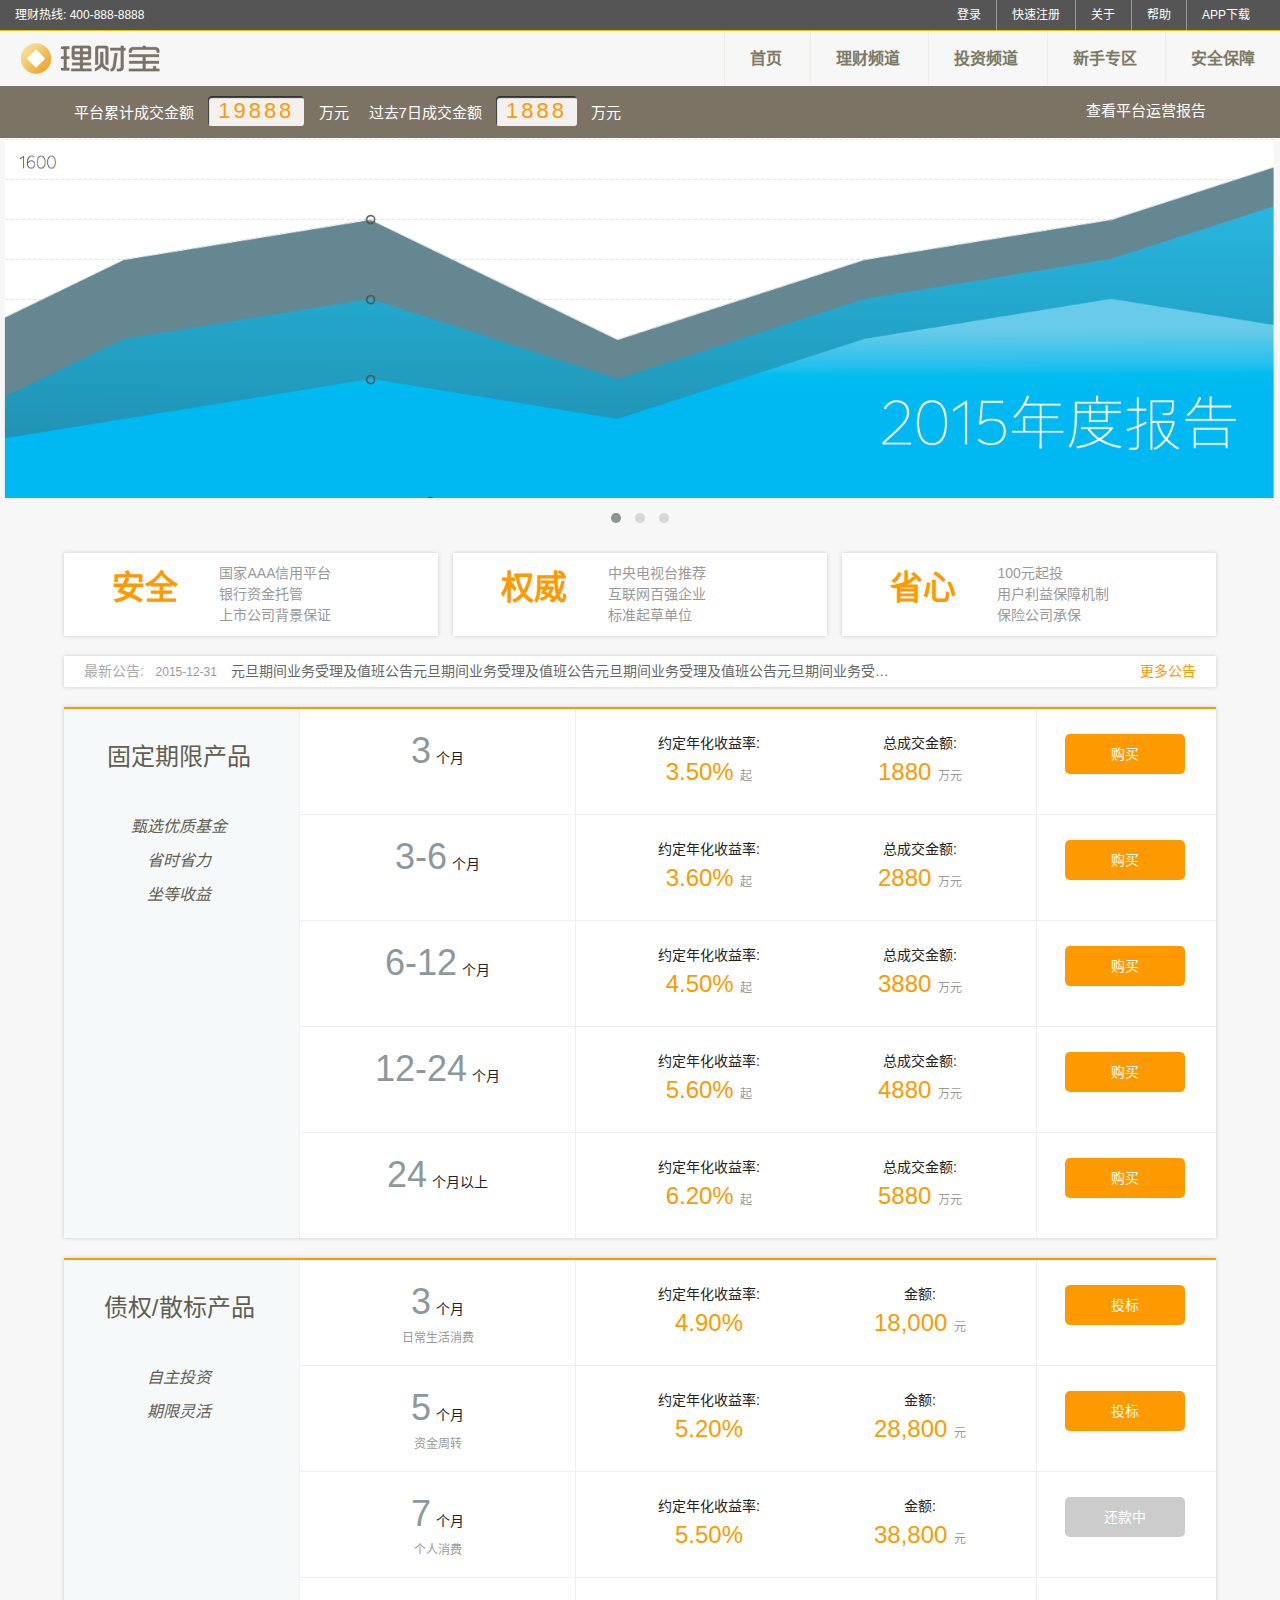
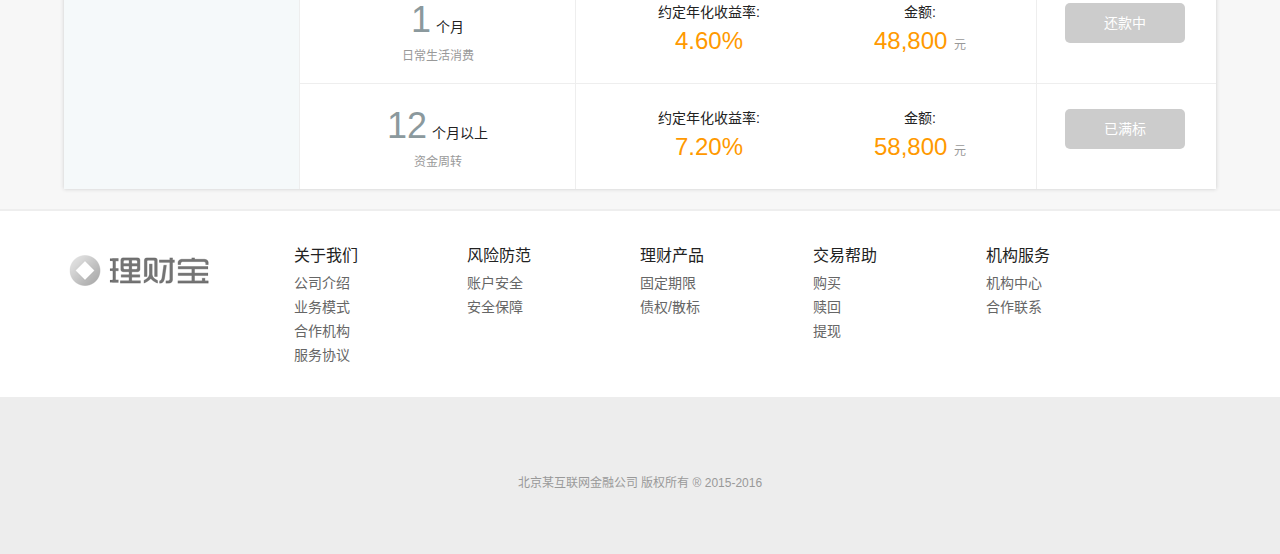
<file: index.html>
<!doctype html>
<html lang="zh-CN">
<head>
    <meta charset="UTF-8">
    <meta http-equiv="x-ua-compatible" content="ie=edge">
    <!--#以上代码告诉IE浏览器，IE8/9及以后的版本都会以最高版本IE来渲染页面-->
    <title>理财宝 首页</title>
    <meta name="viewport" content="width=device-width, initial-scale=1">
    <!-- build:css css/combined.css -->
    <link rel="stylesheet" href="css/normalize.css">
    <link rel="stylesheet" href="js/vendor/owl.carousel.2.1.0/assets/owl.carousel.min.css">
    <link rel="stylesheet" href="js/vendor/owl.carousel.2.1.0/assets/owl.theme.default.min.css">
    <link rel="stylesheet" href="css/main.css">
    <!-- endbuild -->
</head>
<body>
<!--[if lte IE 8]>
<p class="browserupgrade">您的浏览器版本老的可笑, 请到 <a href="http://browsehappy.com/">这里</a> 更新, 以获取最佳的体验</p>
<![endif]-->

<header>
    <nav class="top">
        <span class="tel">理财热线: 400-888-8888</span>
        <ul>
            <li><a href="#">登录</a></li>
            <li><a href="#">快速注册</a></li>
            <li><a href="#">关于</a></li>
            <li><a href="#">帮助</a></li>
            <li><a href="#">APP下载</a></li>
        </ul>
    </nav>
    <nav class="main">
        <a href="#" class="brand"><img src="img/logo@1x.png" alt="回到首页"></a>
        <ul>
            <li><a href="#">首页</a></li>
            <li><a href="#">理财频道</a></li>
            <li><a href="#">投资频道</a></li>
            <li><a href="#">新手专区</a></li>
            <li><a href="#">安全保障</a></li>
        </ul>
    </nav>
</header>

<div class="container">
    <div class="transaction clearfix">
        <div class="trans-content">
            <div class="trans-data">
                <span>平台累计成交金额</span>
                <span class="trans-money">19888</span>
                <span>万元</span>
            </div>
            <div class="trans-data">
                <span>过去7日成交金额</span>
                <span class="trans-money">1888</span>
                <span>万元</span>
            </div>
            <div class="trans-report">
                <a href="#">查看平台运营报告</a>
            </div>
        </div>
    </div>

    <div class="ad">
        <div class="owl-carousel owl-theme">
            <div class="item">
                <picture>
                    <source srcset="img/ad001-l.png" media="(min-width:50em)">
                    <source srcset="img/ad001-m.png" media="(min-width:30em)">
                    <img src="img/ad001.png" alt="2015年度报告">
                </picture>
            </div>
            <div class="item">
                <picture>
                    <source srcset="img/ad002-l.png" media="(min-width: 50em)">
                    <source srcset="img/ad002-m.png" media="(min-width: 30em)">
                    <img srcset="img/ad002.png" alt="新年红包">
                </picture>
            </div>
            <div class="item">
                <picture>
                    <source srcset="img/ad003-l.png" media="(min-width: 50em)">
                    <source srcset="img/ad003-m.png" media="(min-width: 30em)">
                    <img srcset="img/ad003.png" alt="新手秘籍">
                </picture>
            </div>
        </div>
    </div>

    <section class="feature">
        <div class="item">
            <h3>安全</h3>
            <p>国家AAA信用平台<br>银行资金托管<br>上市公司背景保证</p>
        </div>
        <div class="item">
            <h3>权威</h3>
            <p>中央电视台推荐<br>互联网百强企业<br>标准起草单位</p>
        </div>
        <div class="item">
            <h3>省心</h3>
            <p>100元起投<br>用户利益保障机制<br>保险公司承保</p>
        </div>
    </section>

    <div class="notice clearfix">
        <a href="#"><span>2015-12-31</span>
            元旦期间业务受理及值班公告元旦期间业务受理及值班公告元旦期间业务受理及值班公告元旦期间业务受理及值班公告元旦期间业务受理及值班公告元旦期间业务受理及值班公告元旦期间业务受理及值班公告元旦期间业务受理及值班公告元旦期间业务受理及值班公告</a>
        <a href="#" class="more">更多公告</a>
    </div>

    <section class="product clearfix">
        <h2>固定期限产品
            <em>甄选优质基金</em>
            <em>省时省力</em>
            <em>坐等收益</em>
        </h2>

        <div class="product-content">
            <div class="item clearfix">
                <h3><em>3</em>个月</h3>
                <div class="info">
                    <p>约定年化收益率: <span class="year-rate">3.50% <i>起</i></span></p>
                    <p>总成交金额: <span class="money">1880 <i>万元</i></span></p>
                </div>
                <div class="buy">
                    <a href="#">购买</a>
                </div>
            </div>

            <div class="item clearfix">
                <h3><em>3-6</em>个月</h3>
                <div class="info">
                    <p>约定年化收益率: <span class="year-rate">3.60% <i>起</i></span></p>
                    <p>总成交金额: <span class="money">2880 <i>万元</i></span></p>
                </div>
                <div class="buy">
                    <a href="#">购买</a>
                </div>
            </div>

            <div class="item clearfix">
                <h3><em>6-12</em>个月</h3>
                <div class="info">
                    <p>约定年化收益率: <span class="year-rate">4.50% <i>起</i></span></p>
                    <p>总成交金额: <span class="money">3880 <i>万元</i></span></p>
                </div>
                <div class="buy">
                    <a href="#">购买</a>
                </div>
            </div>

            <div class="item clearfix">
                <h3><em>12-24</em>个月</h3>
                <div class="info">
                    <p>约定年化收益率: <span class="year-rate">5.60% <i>起</i></span></p>
                    <p>总成交金额: <span class="money">4880 <i>万元</i></span></p>
                </div>
                <div class="buy">
                    <a href="#">购买</a>
                </div>
            </div>

            <div class="item clearfix">
                <h3><em>24</em>个月以上</h3>
                <div class="info">
                    <p>约定年化收益率: <span class="year-rate">6.20% <i>起</i></span></p>
                    <p>总成交金额: <span class="money">5880 <i>万元</i></span></p>
                </div>
                <div class="buy">
                    <a href="#">购买</a>
                </div>
            </div>
        </div>
    </section>

    <section class="product clearfix">
        <h2>债权/散标产品
            <em>自主投资</em>
            <em>期限灵活</em>
        </h2>

        <div class="product-content">
            <div class="item clearfix">
                <h3><em>3</em>个月 <i>日常生活消费</i></h3>
                <div class="info">
                    <p>约定年化收益率: <span class="year-rate">4.90%</span></p>
                    <p>金额: <span class="money">18,000 <i>元</i></span></p>
                </div>
                <div class="buy">
                    <a href="#">投标</a>
                </div>
            </div>

            <div class="item clearfix">
                <h3><em>5</em>个月 <i>资金周转</i></h3>
                <div class="info">
                    <p>约定年化收益率: <span class="year-rate">5.20%</span></p>
                    <p>金额: <span class="money">28,800 <i>元</i></span></p>
                </div>
                <div class="buy">
                    <a href="#">投标</a>
                </div>
            </div>

            <div class="item clearfix">
                <h3><em>7</em>个月 <i>个人消费</i></h3>
                <div class="info">
                    <p>约定年化收益率: <span class="year-rate">5.50%</span></p>
                    <p>金额: <span class="money">38,800 <i>元</i></span></p>
                </div>
                <div class="buy">
                    <a href="#" class="disabled">还款中</a>
                </div>
            </div>

            <div class="item clearfix">
                <h3><em>1</em>个月 <i>日常生活消费</i></h3>
                <div class="info">
                    <p>约定年化收益率: <span class="year-rate">4.60%</span></p>
                    <p>金额: <span class="money">48,800 <i>元</i></span></p>
                </div>
                <div class="buy">
                    <a href="#" class="disabled">还款中</a>
                </div>
            </div>

            <div class="item clearfix">
                <h3><em>12</em>个月以上 <i>资金周转</i></h3>
                <div class="info">
                    <p>约定年化收益率: <span class="year-rate">7.20%</span></p>
                    <p>金额: <span class="money">58,800 <i>元</i></span></p>
                </div>
                <div class="buy">
                    <a href="#" class="disabled">已满标</a>
                </div>
            </div>
        </div>
    </section>

    <nav class="footer">
        <div class="footer-content clearfix">
            <p class="brand"></p>
            <ul>
                <li class="title">关于我们</li>
                <li><a href="#">公司介绍</a></li>
                <li><a href="#">业务模式</a></li>
                <li><a href="#">合作机构</a></li>
                <li><a href="#">服务协议</a></li>
            </ul>
            <ul>
                <li class="title">风险防范</li>
                <li><a href="#">账户安全</a></li>
                <li><a href="#">安全保障</a></li>
            </ul>
            <ul>
                <li class="title">理财产品</li>
                <li><a href="#">固定期限</a></li>
                <li><a href="#">债权/散标</a></li>
            </ul>
            <ul>
                <li class="title">交易帮助</li>
                <li><a href="#">购买</a></li>
                <li><a href="#">赎回</a></li>
                <li><a href="#">提现</a></li>
            </ul>
            <ul>
                <li class="title">机构服务</li>
                <li><a href="#">机构中心</a></li>
                <li><a href="#">合作联系</a></li>
            </ul>
        </div>
    </nav>
</div>

<footer>
    <ul>
        <li><span class="icon icon-zfywxk">支付业务许可证</span></li>
        <li><span class="icon icon-pcirk">PCI认证</span></li>
        <li><span class="icon icon-visayz">Visa 验证</span></li>
        <li><span class="icon icon-vsjmfw">VerSign加密服务</span></li>
        <li><span class="icon icon-wlgs">网络工商</span></li>
        <li><span class="icon icon-rzcx">电子商务协会认证诚信网</span></li>
        <li><span class="icon icon-gs">北京工商</span></li>
    </ul>
    <p>北京某互联网金融公司 版权所有 ® 2015-2016</p>
</footer>

<!-- build:js js/combined.js -->
<script src="js/modernizr.js"></script>
<script src="js/vendor/jquery.min.js"></script>
<script src="js/vendor/owl.carousel.2.1.0/owl.carousel.min.js"></script>
<script src="js/vendor/picturefill.min.js"></script>
<script src="js/main.js"></script>
<!-- endbuild -->
</body>
</html>
</file>
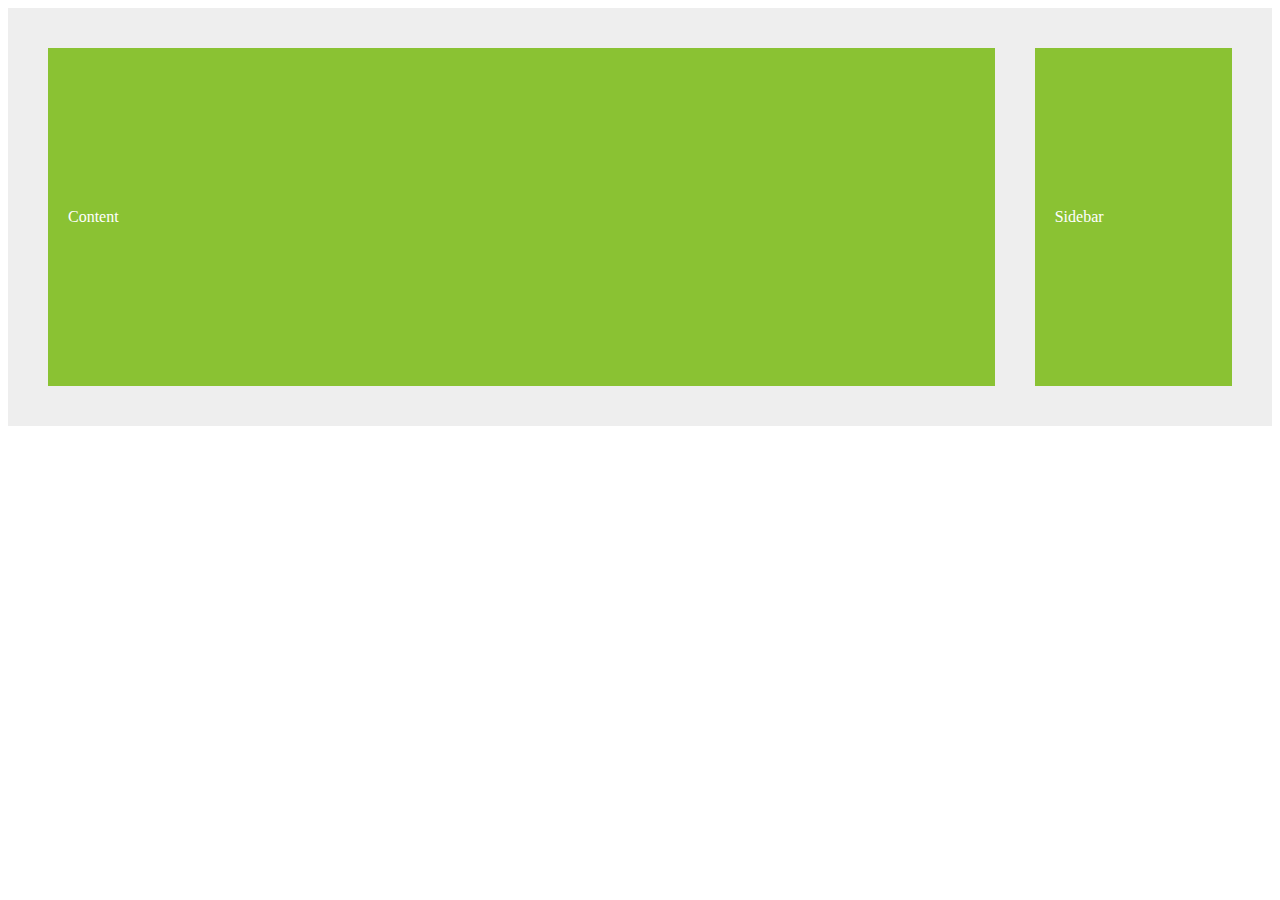
<file: test/box-sizing.html>
<!doctype html>
<html lang="en">
<head>
    <meta charset="UTF-8">
    <meta name="viewport"
          content="width=device-width, user-scalable=no, initial-scale=1.0, maximum-scale=1.0, minimum-scale=1.0">
    <meta http-equiv="X-UA-Compatible" content="ie=edge">
    <title>box-sizing</title>
    <style>
        .container:after, .container:before {
            content: "";
            display: table;
        }

        .container:after {
            clear: both;
            overflow: hidden;
        }

        .container {
            zoom: 1;
        }

        .container, .content, .sidebar {
            box-sizing: border-box;
            color: #fff;
        }

        .container {
            width: 100%;
            max-width: 80em; /* 1280 */
            padding: 2.5em; /* 40 */
            background: #eee;
        }

        .content, .sidebar {
            padding: 10em 1.25em;
        }

        .content {
            width: 80%; /* 960 */
            float: left;
            background: #8ac233;
        }

        .sidebar {
            width: 16.666%; /* 200 */
            float: right;
            background: #8ac233;
        }

        @media only screen and (max-width: 40em) /* 640 */ {
            .content, .sidebar {
                width: 100%;
                float: none;
            }

            .sidebar {
                margin-top: 1.25em; /* 20 */
            }
        }
    </style>
</head>
<body>
<div class="container">
    <div class="content">Content</div>
    <div class="sidebar">Sidebar</div>
</div>
</body>
</html>
</file>
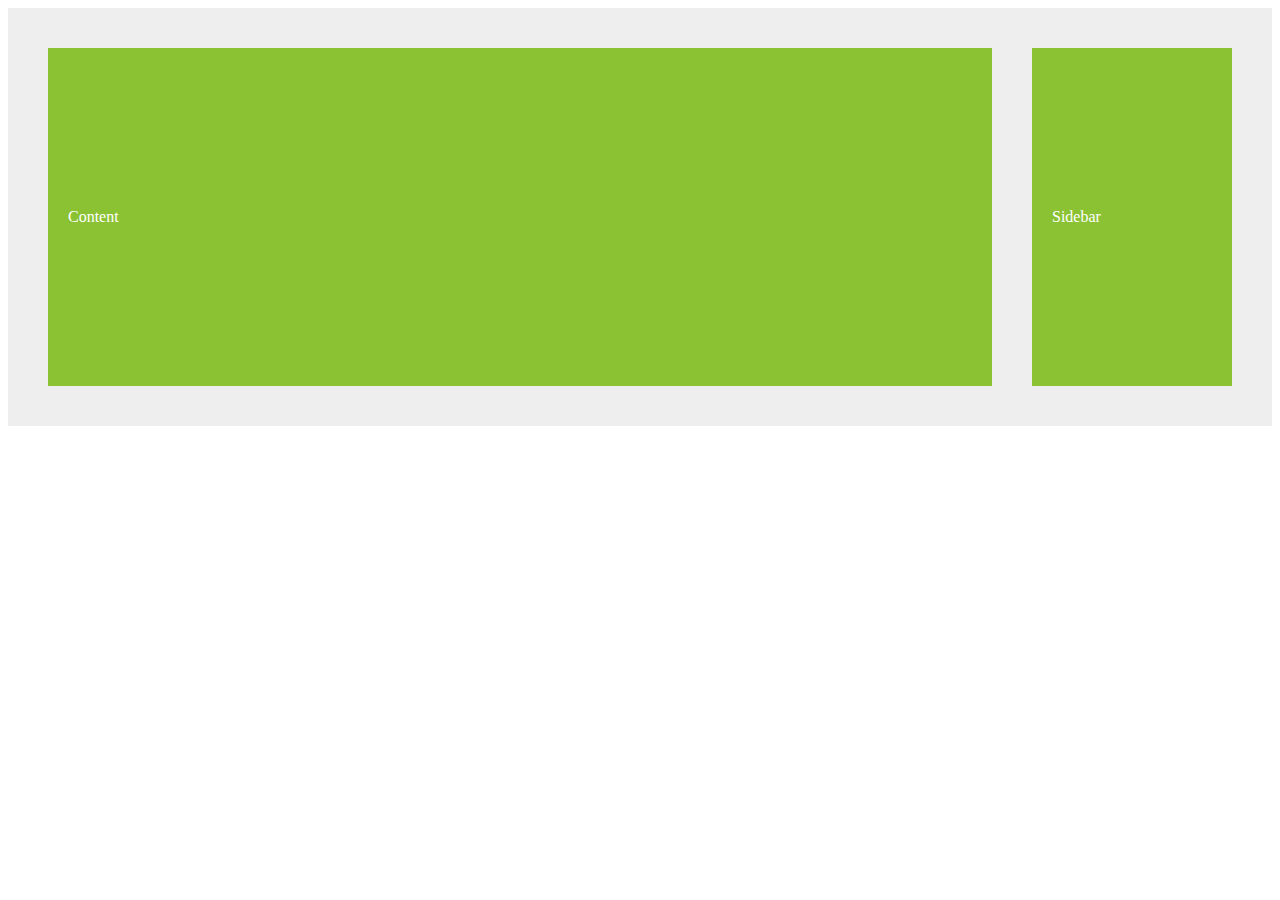
<file: test/calc.html>
<!doctype html>
<html lang="en">
<head>
    <meta charset="UTF-8">
    <meta name="viewport"
          content="width=device-width, user-scalable=no, initial-scale=1.0, maximum-scale=1.0, minimum-scale=1.0">
    <meta http-equiv="X-UA-Compatible" content="ie=edge">
    <title>calc</title>
    <style>
        .container:after, .container:before {
            content: "";
            display: table;
        }

        .container:after {
            clear: both;
            overflow: hidden;
        }

        .container {
            zoom: 1;
        }

        .container, .content, .sidebar {
            box-sizing: border-box;
            color: #fff;
        }

        .container {
            width: 100%;
            max-width: 80em; /* 1280 */
            padding: 2.5em; /* 40 */
            background: #eee;
        }

        .content, .sidebar {
            padding: 10em 1.25em;
        }

        .content {
            width: 80%; /* 960 */
            width: -webkit-calc(100% - 15em); /* 240 */
            width: calc(100% - 15em); /* 240 */
            float: left;
            background: #8ac233;
        }

        .sidebar {
            width: 16.666%; /* 200 */
            width: -webkit-calc(12.5em); /* 200 */
            width: calc(12.5em); /* 200 */
            float: right;
            background: #8ac233;
        }

        @media only screen and (max-width: 40em) /* 640 */ {
            .content, .sidebar {
                width: 100%;
                float: none;
            }

            .sidebar {
                margin-top: 1.25em; /* 20 */
            }
        }
    </style>
</head>
<body>
<div class="container">
    <div class="content">Content</div>
    <div class="sidebar">Sidebar</div>
</div>
</body>
</html>
</file>
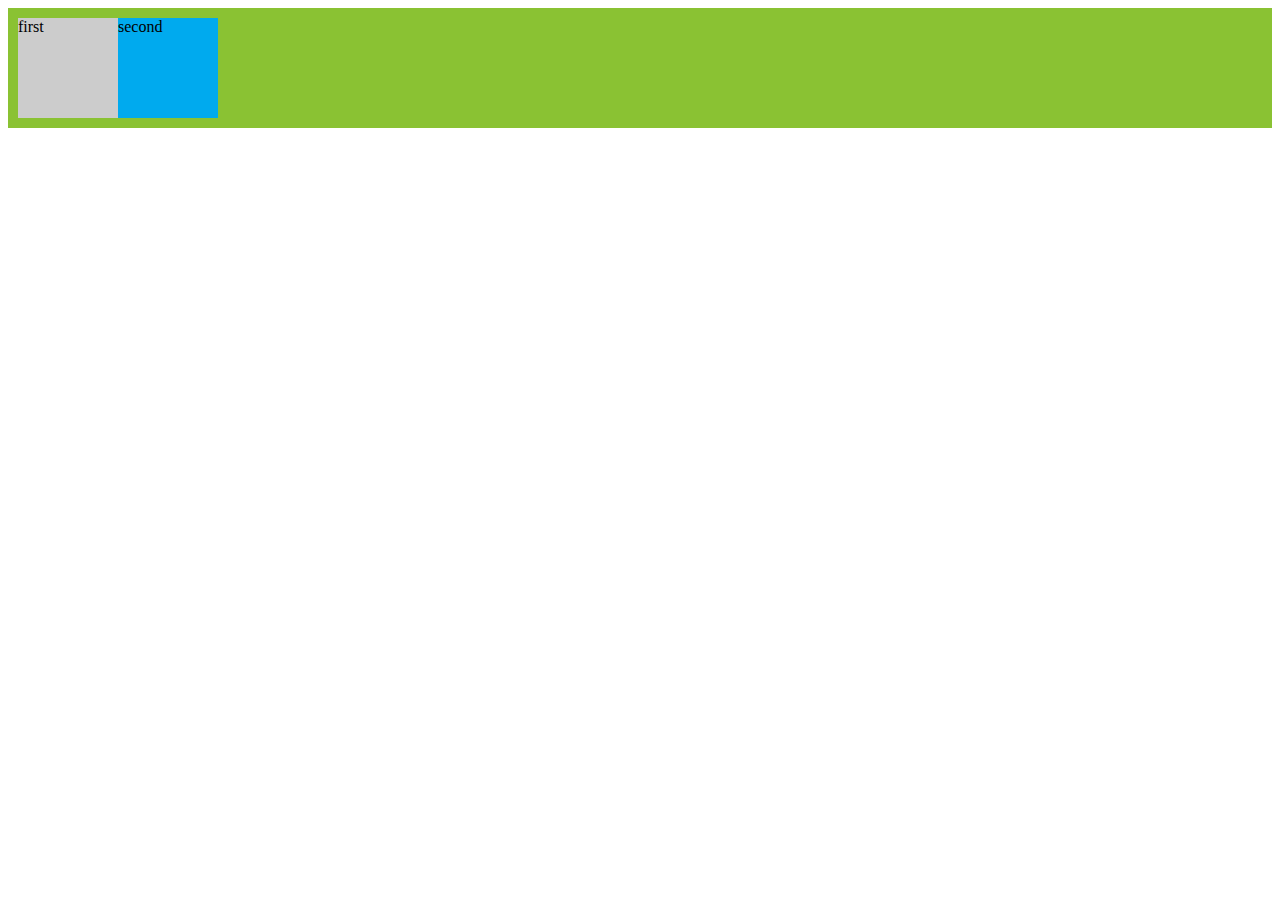
<file: test/clearfix.html>
<!DOCTYPE html>
<html lang="en">
<head>
    <meta charset="UTF-8">
    <title>clearfix</title>
    <style>
        .content{
            background-color: #8ac233;
            padding: 10px;
            /*float: left;*/
        }
        .first{
            float: left;
            width: 100px;
            height: 100px;
            background-color: #cccccc;
        }
        .second{
            float: left;
            width: 100px;
            height: 100px;
            background-color: #00aaee;
        }
        .clearfix:before,.clearfix:after{
            content: '';
            display: table;
        }
        .clearfix:after{
            clear: both;
        }
    </style>
</head>
<body>
<div class="content clearfix">
    <div class="first">first</div>
    <div class="second">second</div>
</div>
</body>
</html>
</file>
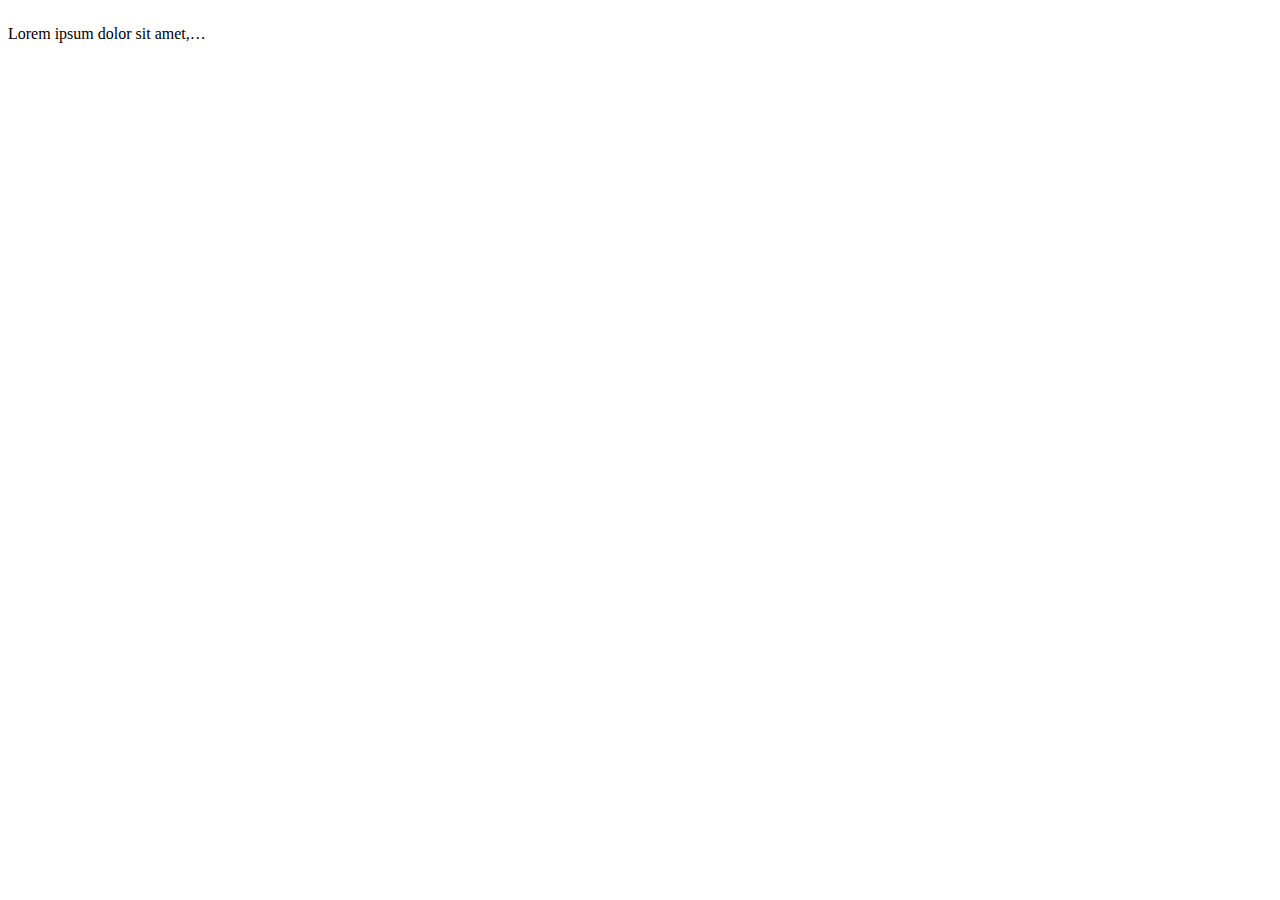
<file: test/hiddenTxt.html>
<!DOCTYPE html>
<html lang="en">
<head>
    <meta charset="UTF-8">
    <title>hidden txt</title>
    <style>
        p{
            display: inline-block;
            width: 200px;
            height: 20px;
            line-height: 20px;
            overflow: hidden;
            text-overflow: ellipsis;
            white-space: nowrap;
        }
    </style>
</head>
<body>
<p>Lorem ipsum dolor sit amet, consectetur adipisicing elit. Accusamus ducimus earum error in ipsum itaque natus nobis quae quibusdam, sequi sint tempore tenetur voluptatum. Cum earum eligendi error eveniet, id illum iste iure, laudantium magni molestiae pariatur porro possimus praesentium quidem repudiandae sapiente tenetur! Accusamus amet asperiores blanditiis cum enim eum itaque, rem sed voluptas. Aliquid consectetur deleniti distinctio dolorum eos excepturi fugiat magnam maxime nam nisi odit officiis perspiciatis quas quisquam, temporibus tenetur voluptatum? Amet animi eaque magni maxime minima, nemo ratione. A commodi consequatur consequuntur dicta esse et, eveniet fuga fugit hic in ipsa, itaque labore non voluptas?</p>
</body>
</html>
</file>
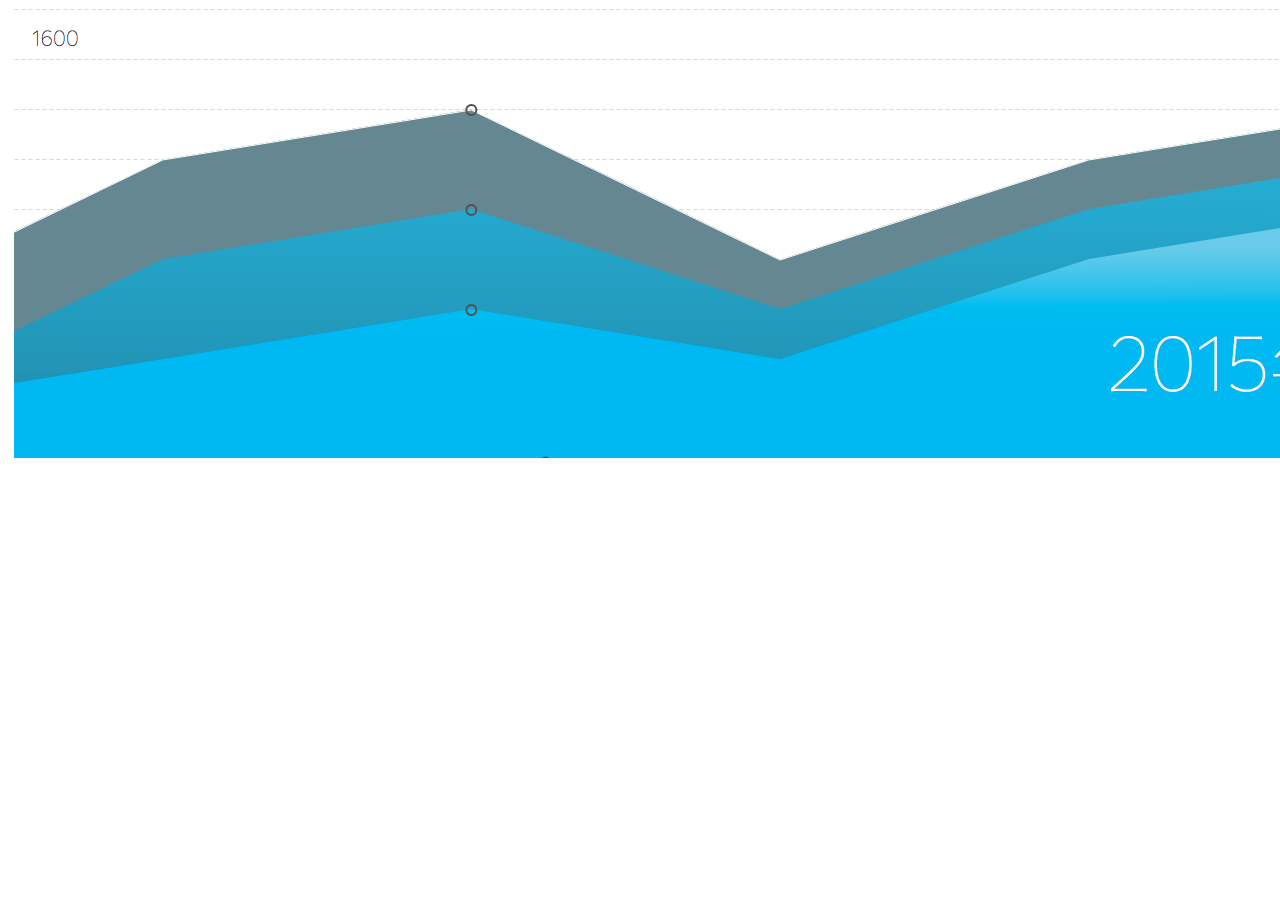
<file: test/responsive-picture.html>
<!doctype html>
<html lang="en">
<head>
    <meta charset="UTF-8">
    <meta name="viewport"
          content="width=device-width, user-scalable=no, initial-scale=1.0, maximum-scale=1.0, minimum-scale=1.0">
    <meta http-equiv="X-UA-Compatible" content="ie=edge">
    <title>picture处理响应式图片</title>
    <style>
        html{
            font-size: 62.5%;
        }
    </style>
</head>
<body>
<div class="item">
    <picture>
        <source srcset="../img/ad001-l.png" media="(min-width:960px)">
        <source srcset="../img/ad001-m.png" media="(min-width:460px)">
        <img src="../img/ad001.png" alt="2015年度报告">
    </picture>
</div>
</body>
</file>
<file: css/main.css>
/*页面样式*/

/*基本默认值*/

/**/

html {
    font-size: 62.5%;  /* 10/16*100%  默认font-size=16px rem是相对根元素html的值*/
    color: #222;
}

::selection {       /*设置文字被选中时的背景颜色*/
    background-color: #b3d4fc;
    /*text-shadow: none;*/
}

ul {
    margin: 0;
    padding: 0;
}

li {
    list-style: none;
}

/*工具样式*/

.clearfix:before,
.clearfix:after {
    content: " ";
    display: block; /*清除浮动的原理 使父元素出发BFC*/
}

.clearfix:after {
    clear: both;
}

/*浏览器更新提示*/

.browserupgrade {
    margin: 0;
    padding: 1rem;
    background: #ccc;
}

/*自定义页面样式*/

body {
    font-size: 1.2rem;    /* 12px */
    line-height: 1.5; /* 1.5 - 1.8之间 此数字会与当前的字体尺寸相乘来设置行间距*/
    background-color: #f7f7f7;
}

a {
    color: #666;
    text-decoration: none;
}

a:hover, a:active {
    color: #0ae;
    text-decoration: underline;
}

/* 网站头部 */

header {
    width: 100%;
}

header .top {
    line-height: 3rem;  /* 中文版的chrome最小font-size为12px 此时line-height为36px 而不是30px 所以看起来比其它浏览器高 */
    padding: 0 1.5rem;
    color: #fff;
    background: #555;
    border-bottom: 1px #ecc000 solid;
}

header .top .tel {
    float: left;
}

header .top ul {
    text-align: right;
}

header .top ul li {
    display: inline-block;
}

header .top ul li + li {  /* 从第一个li的兄弟元素开始 */
    border-left: 1px solid #999;
    margin-left: -3px;  /* inline-block 产生空白 */
}

header .top ul li a {
    display: inline-block;
    padding: 0 1.5rem;
    color: #fff;
}

@media only screen and (max-width: 50em) {
    header .top ul li a {
        padding: 0 1rem;
    }
}

@media only screen and (min-width: 30.0625em) and (max-width: 50em) {

}

@media only screen and (max-width: 30em) {
    header .top .tel,
    header .top ul li:nth-child(3),
    header .top ul li:nth-child(4) {
        display: none;
    }
}

header .main {
    padding: 0;
}

header .main .brand {
    float: left;
    padding: 1rem 1.5rem 0;
}

header .main ul {
    text-align: right;
}

header .main ul li {
    display: inline-block;
    border-left: 1px solid #f0ede9;
}

header .main ul li a {
    display: inline-block;
    padding: 0 2.5rem;
    line-height: 5.5rem;
    font-size: 1.6rem;
    font-weight: bold;
    color: #7c7a65;
    text-decoration: none;
}

header .main ul li a:hover,
header .main ul li a:active,
header .main ul li a.active {
    color: #ffb300;
    background-color: #f8f6f1;
}

@media only screen and (max-width: 50em) {

    header .main .brand {
        float: none;
        display: block;
        padding: 0;
        margin: 1.5rem auto 0.5rem;
        text-align: center;
    }

    header .main ul {
        text-align: center;
    }

    header .main ul li {
        border: none;
    }

    header .main ul li a {
        padding: 0 1.5rem;
    }
}

@media only screen and (max-width: 30em) {

    header .main ul li {
        line-height: 3rem;
    }

    header .main ul li:first-child {
        display: none;
    }

    header .main ul li a {
        font-weight: normal;
        padding: 0 0.5rem;
    }
}

/* 网站主要内容 */

.container {
    width: 100%;
}

/* 交易信息 */

.transaction {
    width: 100%;
    background-color: #7c7365;
}

.trans-content {
    max-width: 90%;
    margin: 0 auto;
    font-size: 1.5rem;
}

.trans-data {
    float: left;
    padding: 1rem;
    text-align: left;
}

.trans-data span {
    display: inline-block;
    line-height: 3rem;
    color: #fff;
}

.trans-data span.trans-money {
    font-size: 2.2rem;
    color: #ff9900;
    letter-spacing: 3px;
    margin: 0 1rem;
    padding: 0 1rem;
    border-radius: 3px;
    background-color: rgba(255, 255, 255, 0.9);
    box-shadow: 1px 2px 1px #333 inset;
}

.trans-report {
    text-align: right;
}

.trans-report a {
    display: inline-block;
    padding: 1rem;
    line-height: 3rem;
    color: #fff;
}

@media only screen and (max-width: 50em) {

    .trans-data {
        padding: 1rem 0.5rem;
    }

    .trans-data span {
        font-size: 1.2rem;
    }

    .trans-data span.trans-money {
        font-size: 1.6rem;
        margin: 0;
        padding: 0;
        letter-spacing: inherit;
        box-shadow: none;
        background: transparent;
    }

    .trans-report a {
        font-size: 1.2rem;
    }
}

@media only screen and (max-width: 30em) {

    .transaction {
        padding: 0.5rem 0;
    }

    .trans-data, .trans-report {
        float: none;
        text-align: center;
    }

    .trans-data, .trans-report a {
        padding: 0;
    }
}


/* 平台特点 */

.feature {
    width: 90%;
    margin: 2rem auto;
    font-size: 0;   /* 消除inline-block产生的间距 */
}

.feature .item {
    display: inline-block;
    width: calc(33.33333% - 3rem);   /* css3的算法 calc -3rem是因为padding 和item之间的间距 可以设置box-sizing解决 */
    padding: 1rem 1rem 1rem 1rem;
    font-size: 1.4rem;
    background-color: #fff;
    box-shadow: 0 0 4px #ccc;
}

.feature .item + .item {
    margin-left: 1.5rem;
}

.feature .item h3 {
    display: inline-block;
    width: 40%;
    margin: 0;
    padding: 0;
    vertical-align: top;
    font-size: 3.3rem;
    text-align: center;
    color: #ff9900;
}

.feature .item p {
    display: inline-block;
    width: 55%;
    margin: 0;
    padding: 0;
    color: #999;
}

@media only screen and (min-width: 30.0625em) and (max-width: 50em) {

    .feature .item h3,
    .feature .item p {
        display: block;
        width: 100%;
        font-size: 2.6rem;
        text-align: center;
    }

    .feature .item p {
        font-size: 1.2rem;
    }
}

@media only screen and (max-width: 30em) {

    .feature {
        width: 96%;
        margin: 1rem auto;
    }

    .feature .item {
        display: block;
        width: auto;
    }

    .feature .item + .item {
        margin: 1rem 0 0;
    }
}

/* 最新公告 */

.notice {
    width: 90%;
    margin: 2rem auto;
    font-size: 1.4rem;
    line-height: 3rem;
    background-color: #fff;
    box-shadow: 0 0 4px #ccc;
}

.notice a {
    float: left;
    display: inline-block;
    width: 70%;
    margin-left: 2rem;
    text-decoration: none;
}

.notice a:first-child {   /* 隐藏滚动条 截断文字 省略号 */
    text-overflow: ellipsis;
    overflow: hidden;
    white-space: nowrap;
}

.notice a:first-child:before {
    content: '最新公告: \00a0\00a0';
    color: #aaa;
}

.notice a span {
    color: #999;
    font-size: 1.2rem;
    margin-right: 1rem;
}

.notice a.more {
    float: right;
    width: auto;
    margin-right: 2rem;
    color: #ff9900;
}

@media only screen and (max-width: 30em) {

    .notice {
        width: 96%;
        margin: 1rem auto;
        font-size: 1.2rem;
    }

    .notice a {
        margin-left: 1rem;
    }

    .notice a span {
        display: none;
    }
}

/* 产品列表 */

.product {
    width: 90%;
    margin: 2rem auto;
    font-size: 1.4rem;
    background-color: #f5f9fa;
    border-top: 2px solid #ff9900;
    box-shadow: 0 0 4px #ccc;
}

.product h2 {
    float: left;
    width: 20%;
    margin-top: 3rem;
    text-align: center;
    font-size: 2.4rem;
    font-weight: normal;
    color: #635c51;
}

.product h2 em {
    display: block;
    margin-top: 1rem;
    font-size: 1.6rem;
}

.product h2 em:first-child {
    margin-top: 4rem;
}

.product .product-content {
    float: right;
    width: 79.5%;
    border-left: 1px solid #eee;
    background-color: #fff;
}

.product .product-content .item {
    width: 100%;
}

.product .product-content .item + .item {
    border-top: 1px solid #eee;
}

.product .product-content .item h3 {
    float: left;
    width: 30%;
    margin: 1.5rem 0;
    font-size: 1.4rem;
    font-weight: normal;
    text-align: center;
}

.product .product-content .item h3 em {
    margin-right: 0.5rem;
    font-size: 3.6rem;
    font-style: normal;
    color: #8b999d;
}

.product .product-content .item h3 i {
    display: block;
    font-size: 1.2rem;
    font-style: normal;
    color: #999;
}

.product .product-content .item .info {
    float: left;
    width: 48%;
    padding: 1rem;
    border-left: 1px solid #eee;
    border-right: 1px solid #eee;
    font-size: 14px;
}

.product .product-content .item .info p {
    float: left;
    display: inline-block;
    text-align: center;
    width: 56%;
}

.product .product-content .item .info p:last-child {
    width: 40%;
}

.product .product-content .item .info p span {
    display: block;
    font-size: 2.4rem;
    color: #ff9900;
}

.product .product-content .item .info p span i {
    font-size: 1.2rem;
    font-style: normal;
    color: #999;
}

.product .product-content .item .buy {
    float: left;
    width: calc(22% - 4.4rem);
    padding: 1rem;
}

.product .product-content .item .buy a {
    display: block;
    width: 90%;
    margin: 1.5rem auto;
    max-width: 12rem;
    line-height: 4rem;
    text-align: center;
    text-decoration: none;
    color: #fff;
    background-color: #ff9900;
    border-radius: 5px;
}

.product .product-content .item .buy a:hover,
.product .product-content .item .buy a:active {
    background-color: #ffc468;
}

.product .product-content .item .buy a.disabled {
    background-color: #ccc !important;
    cursor: not-allowed;
}

@media only screen and (max-width: 50em) {

    .product h2 {
        float: none;
        width: 100%;
        margin-top: 2rem;
        font-size: 2.2rem;
    }

    .product h2 em:first-child {
        margin-top: 0;
    }

    .product h2 em {
        display: inline;
        font-size: 1.2rem;
    }

    .product .product-content {
        float: none;
        width: 100%;
    }

    .product .product-content .item h3 {
        margin-bottom: 0
    }

    .product .product-content .item h3 em {
        font-size: 2.4rem;
    }

    .product .product-content .item .info {
        padding: 1rem 1rem 0;
        font-size: 1.2rem;
    }

    .product .product-content .item .info p span {
        font-size: 2rem;
    }

    .product .product-content .item .buy a {
        margin: 0.5rem auto;
    }
}

@media only screen and (max-width: 30em) {

    .product {
        width: 96%;
    }

    .product h2 em:first-child:before {
        content: " ";
        display: table;
    }

    .product .product-content .item h3 em {
        font-size: 2rem;
        margin-right: 0;
    }

    .product .product-content .item .info {
        float: right;
        width: 70%;
        padding: 1rem 0;
        border: none;
    }

    .product .product-content .item .info p span {
        font-size: 1.8rem;
    }

    .product .product-content .item .buy {
        clear: both;
        float: none;
        width: 100%;
        padding: 1rem 0 2rem;
    }

    .product .product-content .item .buy a {
        margin-top: 0;
        max-width: 26rem;
    }
}

/* 底部导航 */

.footer {
    padding: 3rem 0;
    background-color: #fff;
    border-top: 2px solid #eee;
}

.footer-content {
    width: 90%;
    margin: 0 auto;
}

.footer-content .brand {
    float: left;
    display: block;
    -webkit-filter: grayscale(100%); /*CSS3 grayscale滤镜图片变黑白*/
    filter: grayscale(100%);
    width: 20%;
    height: 35px;
    background: url('../img/logo@1x.png') no-repeat left;
    background-size: 150px 35px;
}

.footer-content ul {
    float: left;
    width: 15%;
}

.footer-content ul li {
    font-size: 1.4rem;
    line-height: 2.4rem;
}

.footer-content ul li.title {
    font-size: 1.6rem;
    line-height: 3rem;
}


@media only screen and (max-width: 50em) {

    .footer-content .brand {
        display: none;
    }

    .footer-content ul {
        width: 20%;
    }

    .footer-content ul li {
        font-size: 1.2rem;
        line-height: 2rem;
    }

    .footer-content ul li.title {
        font-size: 1.4rem;
        line-height: 2.5rem;
    }
}

@media only screen and (max-width: 30em) {
    .footer-content {
        width: 98%;
    }

    .footer-content ul li.title {
        font-size: 1.2rem;
        line-height: 2rem;
    }
}

/* 底部 */

footer {
    width: 100%;
    padding: 3rem 0 5rem;
    background-color: #ededed;
}

footer ul {
    text-align: center;
}

footer ul li {
    display: inline-block;
}

footer ul li .icon {
    display: inline-block;
    text-indent: -999rem;
    margin-right: 1.5rem;
    background: url(https://i.alipayobjects.com/e/201307/jebmKcbrh.png) no-repeat;
    background-size: 466px 447px;
    overflow: hidden;
}

footer ul li .icon-zfywxk {
    width: 38px;
    height: 27px;
    background-position: -369px -45px;
}

footer ul li .icon-pcirk {
    width: 78px;
    height: 27px;
    background-position: -110px -96px;
}

footer ul li .icon-visayz {
    width: 36px;
    height: 27px;
    background-position: -426px -90px;
}

footer ul li .icon-vsjmfw {
    width: 63px;
    height: 27px;
    margin-right: 13px;
    background-position: -401px -186px;
}

footer ul li .icon-wlgs {
    width: 22px;
    height: 27px;
    background-position: -48px -48px;
}

footer ul li .icon-rzcx {
    width: 75px;
    height: 27px;
    background-position: 0 -320px;
}

footer ul li .icon-gs {
    width: 30px;
    height: 30px;
    margin-right: 0;
    background: url(https://os.alipayobjects.com/rmsportal/lybcjqloSPjMAFg.png) no-repeat;
    background-size: 30px;
}

footer p {
    text-align: center;
    color: #999;
}
</file>
